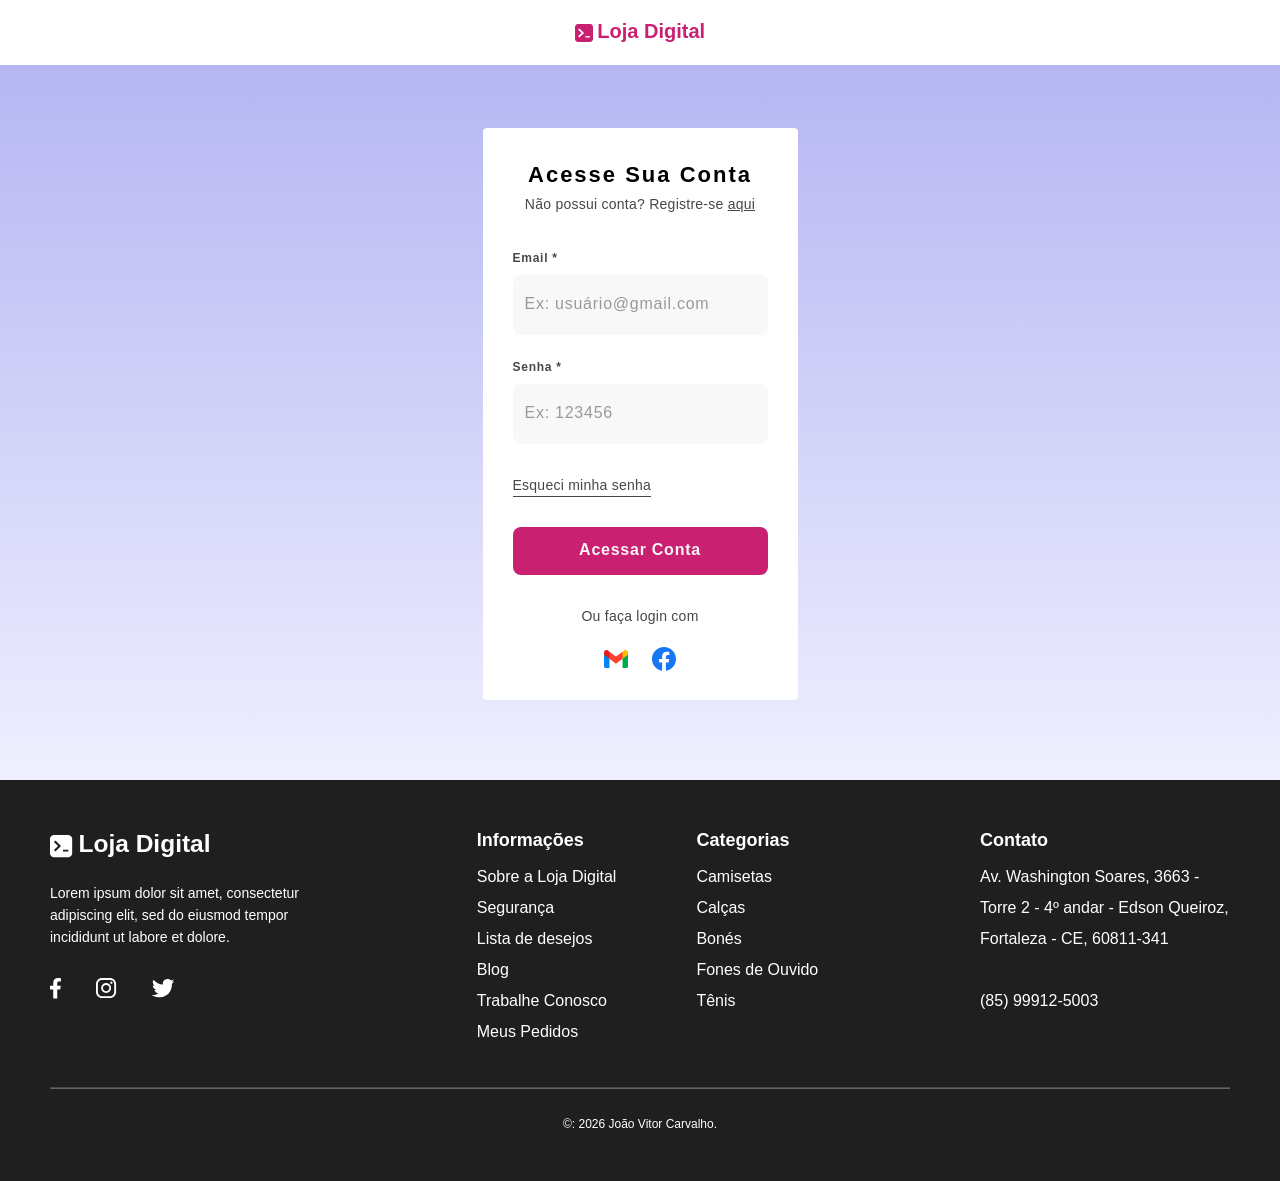
<file: src/pages/login.html>
<!DOCTYPE html>
<html lang="pt-br">

<head>
    <meta charset="UTF-8">
    <meta name="viewport" content="width=device-width, initial-scale=1.0">
    <title> Entrar - Loja Digital</title>

    <link
         rel="stylesheet" href="../styles/reset.css"/>

    <link 
        rel="stylesheet" href="../styles/global.css"/>

     <link 
        rel="stylesheet" href="../styles/responsive.css"/>
<body>
    <header>
        <nav>
            <a href="../../index.html">
                <img src="../assets/logo.svg" alt="logo da loja na cor rosa" />
                <span>loja digital</span>
            </a>
        </nav>
    </header>
    <main>
        <form>
            <h1>Acesse sua conta</h1>
            <p>Não possui conta? Registre-se <a href="#">aqui</a></p>
            <div class="inputs">
                <div>
                    <label>Email *</label>
                    <input type="email" placeholder="Ex: usuário@gmail.com" required />
                </div>
                <div>
                    <label>Senha *</label>
                    <input type="password" placeholder="Ex: 123456" required />
                </div>
            </div>
            <span>
                <a href="#">Esqueci minha senha</a>
            </span>
            <button>Acessar conta</button>
            <div class="others">
                <span>Ou faça login com</span>
                <nav>
                    <ul>
                        <li>
                            <a href="">
                                <img src="../assets/Logo gmail.svg" alt="icone do gmail">
                            </a>
                        </li>
                        <li>
                            <a href="">
                                <img src="../assets/Logo facebook.svg" alt="icone do facebook">
                            </a>
                        </li>
                    </ul>
                </nav>
            </div>
        </form>
    </main>
    <footer>
        <div class="container">
            <div class="social">
                <nav class="logo">
                    <a href="../../index.html">
                        <img src="../assets/logo-digital-college-white.svg" alt="logo da loja na cor branca" />
                        <span>loja digital</span>
                    </a>
                </nav>
                <p> Lorem ipsum dolor sit amet, consectetur adipiscing elit, sed do eiusmod tempor incididunt ut labore
                    et dolore.</p>
                <nav class="absolute">
                    <ul>
                        <li>
                            <a href="#">
                                <img src="../assets/logo-facebook-white.svg" alt="ícone do facebook na cor branca" />
                            </a>
                        </li>
                        <li>
                            <a href="#">
                                <img src="../assets/logo-instagram-branca.svg" alt="ícone do instagram na cor branca" />
                            </a>
                        </li>
                        <li>
                            <a href="#">
                                <img src="../assets/logo-twitter-branca.svg" alt="ícone do twitter na cor branca" />
                            </a>
                        </li>
                    </ul>
                </nav>
            </div>
            <div class="more">
                <div>
                    <h2>Informações</h2>
                    <ul>
                        <li>
                            <a href="">Sobre a Loja Digital</a>
                        </li>
                        <li>
                            <a href="">Segurança</a>
                        </li>
                        <li>
                            <a href="">Lista de desejos</a>
                        </li>
                        <li>
                            <a href="">Blog</a>
                        </li>
                        <li>
                            <a href="">Trabalhe Conosco</a>
                        </li>
                        <li>
                            <a href="">Meus Pedidos</a>
                        </li>
                        
                    </ul>
                </div>
                <div>
                    <h2>Categorias</h2>
                        <ul>
                            <li>
                                <a href="">Camisetas</a>
                            </li>
                            <li>
                                <a href="">Calças</a>
                            </li>
                            <li>
                                <a href="">Bonés</a>
                            </li>
                            <li>
                                <a href="">Fones de Ouvido</a>
                            </li>
                            <li>
                                <a href="">Tênis</a>
                            </li>
                    </ul>
                </div>
            </div>
            <div class="contact">
                <h2>Contato</h2>
                <address>
                    <a
                        href="https://share.google/LPzqno3flE9Hemmnx" 
                        target="_blank"
                    >Av. Washington Soares, 3663 - Torre 2 - 4º andar - Edson Queiroz, Fortaleza - CE, 60811-341</a>
                </address>
                <span>
                    <a href="tel:+5585999125003">(85) 99912-5003</a>
                </span>
            </div>
        </div>
        <hr>
        <small> &copy: 2026 João Vitor Carvalho.</small>
    </footer>
</body>

</html>
</file>
<file: src/styles/global.css>
header {
    nav {
        a {
            display: flex;
            align-items: center;
            gap: 4.5px;
            padding: 20px;
            width: fit-content;
            margin: auto;

            span {
                font-size: 20px;
                text-transform: capitalize;
                font-weight: 700;
                color: #c92071;
                margin-bottom: 2px;
            }
        }
    }
}

main {
    background: linear-gradient(#b5b6f2, #efefff);
    padding: 63px 0 80px;

    form {
        width: 315px;
        height: 572px;
        background-color: #fff;
        margin: 0 auto;
        border-radius: 4px;
        padding: 30px;

        p, .inputs, span, button {
            margin-bottom: 30px;
        }

        h1 {
            font-size: 22px;
            line-height: 34px;
            letter-spacing: 2px;
            text-align: center;
            text-transform: capitalize;
        }

        p {
            font-size: 14px;
            line-height: 24px;
            letter-spacing: .25px;
            text-align: center;
            color: #474747;

            a {
                display: inline;
                text-decoration: underline;
                color: inherit;
            }
        }

        .inputs {
            display: flex;
            flex-direction: column;
            gap: 20px;

            div {
                label {
                    font-size: 12px;
                    font-weight: 700;
                    line-height: 24px;
                    letter-spacing: .75px;
                    color: #474747;
                    text-transform: capitalize;
                    margin-bottom: 5px;
                }

                input {
                    height: 60px;
                    font-size: 16px;
                    line-height: 28px;
                    letter-spacing: .75px;
                    padding: 0 12px;
                    border: none;
                    width: 100%;
                    background-color: #4747470a;
                    border-radius: 8px;
                    outline-color: #c92071;
                    padding-bottom: 2px;

                    &::placeholder {
                        color: #999;
                    }
                }
            }
        }

        span {
            a {
                font-size: 14px;
                line-height: 22px;
                letter-spacing: .25px;
                color: #474747;
                border-bottom: solid .5px #474747;
                width: fit-content;
            }
        }

        button {
            width: 100%;
            height: 48px;
            border-radius: 8px;
            border: none;
            background-color: #c92071;
            color: #f5f5f5;
            font-size: 16px;
            line-height: 24px;
            letter-spacing: .75px;
            text-transform: capitalize;
            font-weight: 600;
            padding-bottom: 2px;
        }

        .others {
            width: fit-content;
            margin: 0 auto;

            span {
                font-size: 14px;
                line-height: 22px;
                letter-spacing: .25px;
                color: #474747;
                margin-bottom: 20px;
            }

            nav {
                ul {
                    display: flex;
                    justify-content: center;
                    gap: 24px;
                }
            }
        }
    }
}

footer {
    background-color: #1f1f1f;
    padding: 50px 20px 45px;

        *{
        color: #fff;
        }
    
    div{
        .social {
            margin-bottom: 40px;

                nav {
                    margin-bottom: 20px;

                    a{
                        display: flex;
                        align-items: center;
                        gap: 5.5px;

                        span {
                            font-size: 24.5px;
                            font-weight: 600;
                            text-transform: capitalize;
                            margin-bottom: 4px; 
                    }           
                }
            }

            p {
                font-size: 14px;
                line-height: 22px;
                letter-spacing: 0.25pxs;
                width: 307px;
                margin-bottom: 30px;
            }
            
            nav{
                ul{
                    display: flex;
                    align-items:center;
                    gap: 35px;
                }
            }
        }

        .more {
            display: flex;
            gap: 32px;
            margin-bottom: 40px;

            h2 {
                font-size: 18px;
                font-weight: 600;
                margin-bottom: 10px;
            }

            ul {
                li {
                    a{
                        line-height: 31px;
                    }
                }
            }
        }

        .contact {
            margin-bottom: 40px;
            h2 {
                font-size: 18px;
                text-transform: capitalize;
                margin-bottom: 10px;
            }

            address {
                width: 270px;
                margin-bottom: 31px;

                a{
                    font-style: normal;
                    line-height: 31px;
                }

            }

            span {
                a {
                    line-height: 31px;
                }
            }
        }
    }

    hr {
        border-color: #ffffff4d;
        margin-bottom: 23px;
    }
    small {
        font-size: 12px;
        text-align: center;
        line-height: 24px;
    }
}
</file>
<file: src/styles/responsive.css>
@media (width >= 480px) {
    footer {
        padding: 50px 50px 45px;

        div {
            .social {
                p {
                    width: 100%;
                }
            }

            .more {
                gap: 50px;
                justify-content: space-between;
            }

            .contact {
                address{
                    width: 100%;
                }
            }
        }
    }
}
@media (width >= 768px) {
    footer {
        div{
            .social {
               position: relative;

               p {
                    width: 70%;
               }

               .absolute{
                    position: absolute;
                    width: fit-content;
                    right: 0;
                    top: 7px;
               }
            }

            .more {
                flex-direction: column;

                ul {
                    display: grid;
                    grid-template-columns: 1fr 1fr 1fr;
                }
            }
        }
    }
}
@media (width >= 1024px) {
    footer {
        .container {
            display: grid;
            grid-template-columns: 1fr 2fr;
            column-gap: 50px;
        }
        div {
            .social {
                position: static;

                p {
                    width: 265px;                
                }

                .absolute { 
                    position: static;
                }
            } 
        }
    }
}
@media (width >=1200px) {
    footer {
        .container {
            display: flex;
            justify-content: space-between;
            
            .more {
                flex-direction: row;
                gap: 80px;
                ul {
                    display: block;
                }
            }
            .contact {
                address{
                    width: 250px;
                }
        
            }
        }
    }
}
@media ( width >=1440px) {
    footer {
        padding: 70px 100px 20px;

        .container {
             .social {
                .logo {
                    a {
                        img {
                            width: 33px;
                        }

                        span {
                            font-size: 36px;
                        }
                    }
                }

                p {
                    font-size: 16px;
                    width: 307px;
                    margin-bottom: 40px;
                }

                .more {
                    gap: 100px;

                    h2 {
                        margin-bottom: 28px;
                    }

                    ul {
                        li {
                            a{
                                line-height: 38px;
                            }
                        }
                    }
                }
                
                .contact {
                    h2 {
                        margin-bottom: 28px;
                    }
                }
            }   
        }
    }
}
</file>
